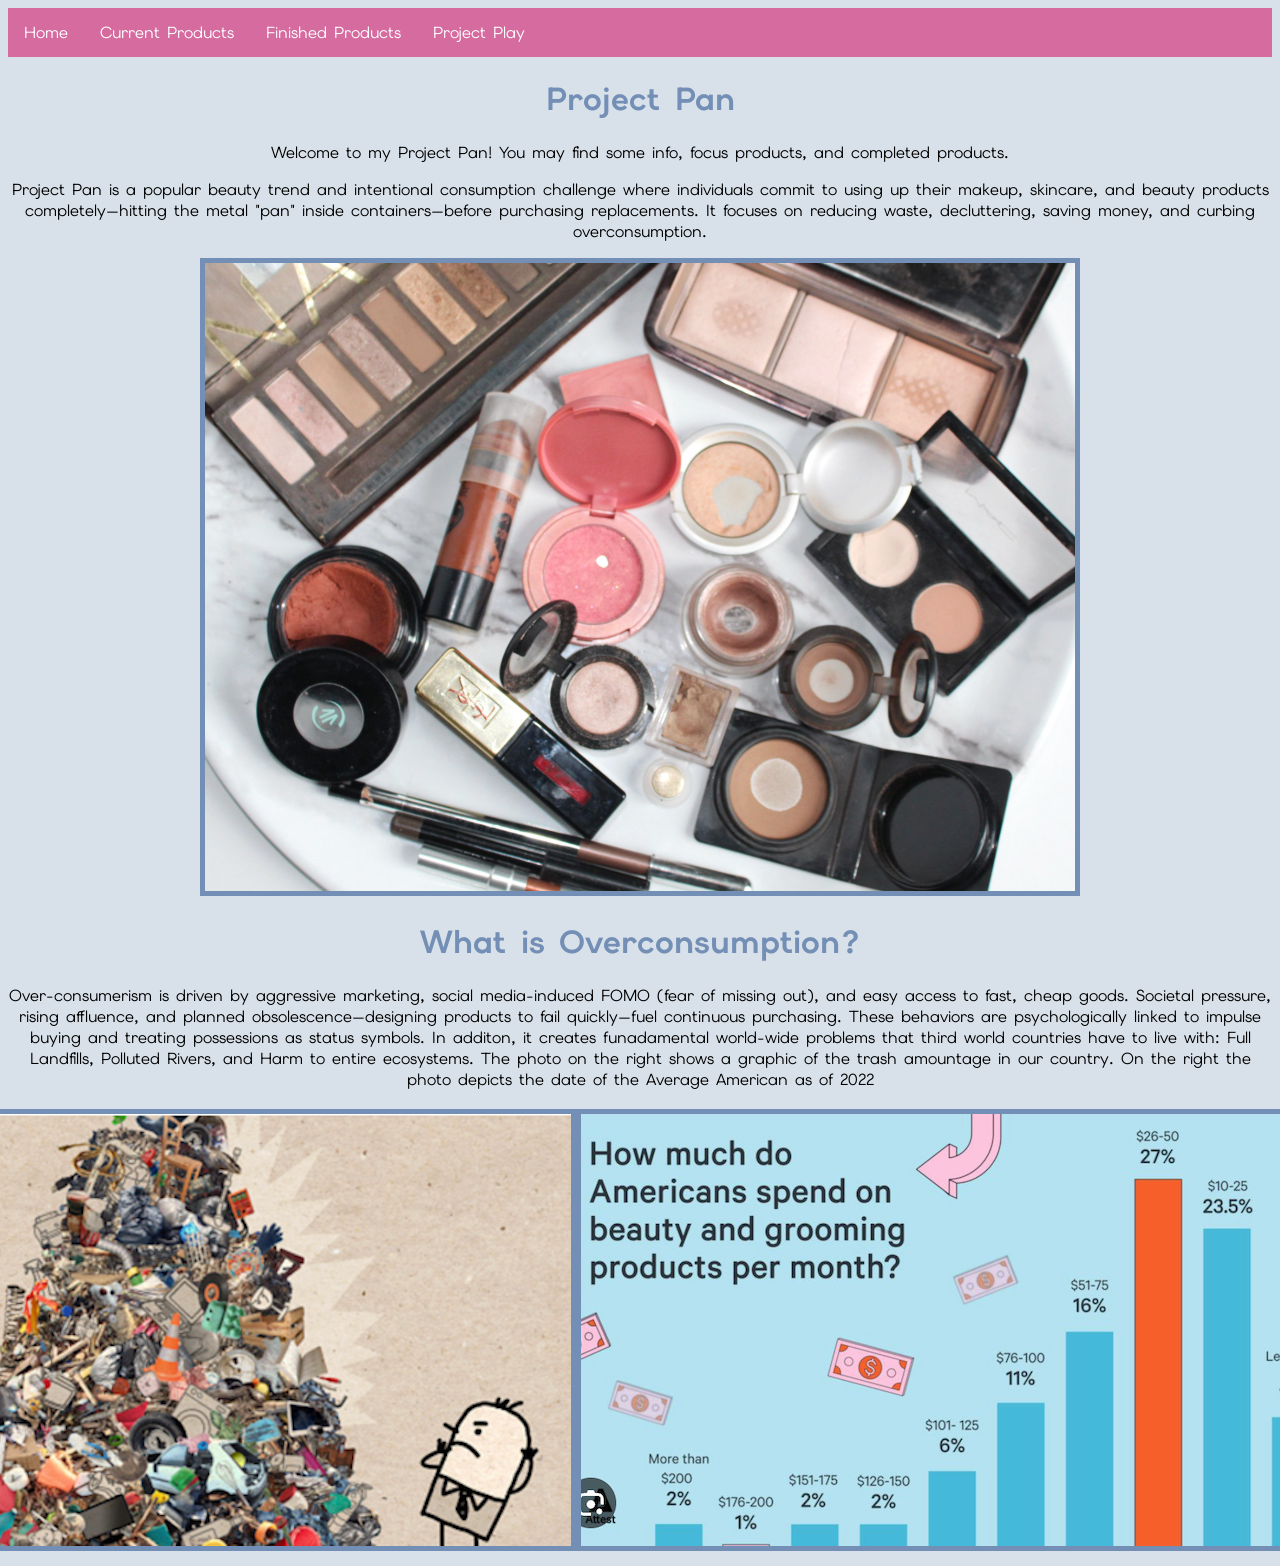
<file: index.html>
<!DOCTYPE html>
<html>
<head>
<link href="style.css" type="text/css" rel="stylesheet"/>

<link rel="preconnect" href="https://fonts.googleapis.com">
<link rel="preconnect" href="https://fonts.gstatic.com" crossorigin>
<link href="https://fonts.googleapis.com/css2?family=Elms+Sans:ital,wght@0,100..900;1,100..900&display=swap" rel="stylesheet">

</head>

<body id="IndexPage"> 
	<div class="nav">
	<ul> 
	<li><a href="index.html">Home</a></li>
	<li><a href="currentProducts.html">Current Products</a></li>
	<li><a href="finishedProducts.html">Finished Products</a></li>
	<li><a href="projectPlay.html">Project Play</a></li>
	</div>

	<center><h1>Project Pan</h1></center>
	<center><p>Welcome to my Project Pan! You may find some info, focus products, and completed products. </p></center>

	<center><p>Project Pan is a popular beauty trend and intentional consumption challenge where individuals commit to using up their makeup, skincare, and beauty products completely—hitting the metal "pan" inside containers—before purchasing replacements. It focuses on reducing waste, decluttering, saving money, and curbing overconsumption.
  </p></center>

	<center><img src="projectPan.png" alt="Project Pan"class="imageborder" /></center>
	<center><h1>What is Overconsumption?</h1></center>
	<center><p>Over-consumerism is driven by aggressive marketing, social media-induced FOMO (fear of missing out), and easy access to fast, cheap goods. Societal pressure, rising affluence, and planned obsolescence—designing products to fail quickly—fuel continuous purchasing. These behaviors are psychologically linked to impulse buying and treating possessions as status symbols. In additon, it creates funadamental world-wide problems that third world countries have to live with: Full Landfills, Polluted Rivers, and Harm to entire ecosystems. The photo on the right shows a graphic of the trash amountage in our country. On the right the photo depicts the date of the Average American as of 2022</p></center>
		<div class="containment"><div> <img src="landfill.png" alt="landfill" class="imageborder" /> </div><div><img src="importantFacts.png" class="imageborder" ></div></div>



	

	</body>
	</html>
</file>
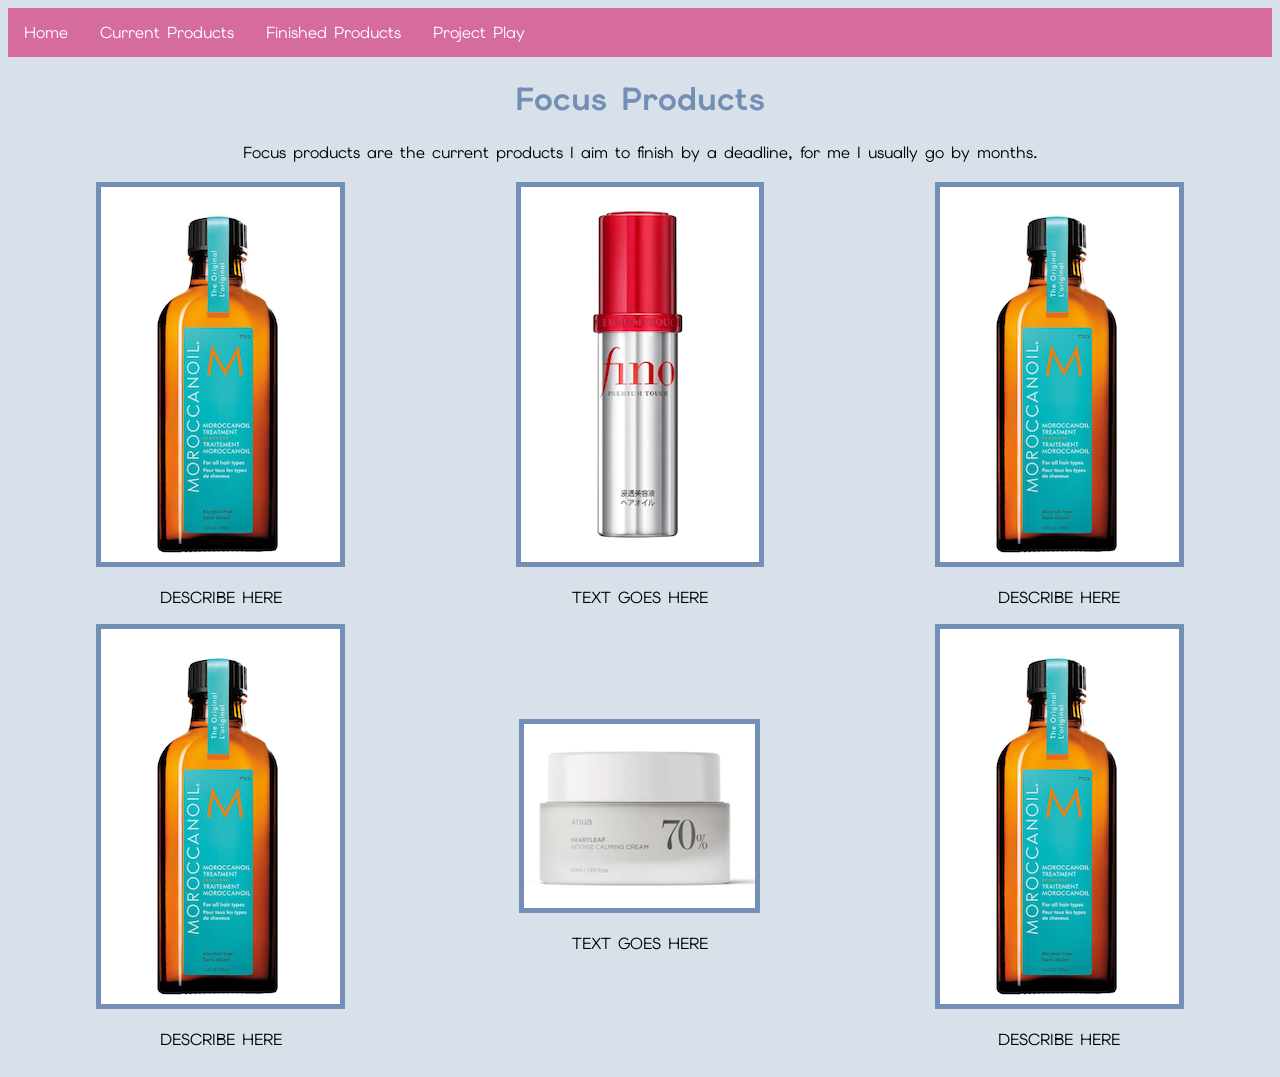
<file: currentProducts.html>
<!DOCTYPE html>
<html>
<head>

	<title>Focus Products</title>
	<link href="style.css" type="text/css" rel="stylesheet"/>
	<link rel="preconnect" href="https://fonts.googleapis.com">
<link rel="preconnect" href="https://fonts.googleapis.com">
<link rel="preconnect" href="https://fonts.gstatic.com" crossorigin>
<link href="https://fonts.googleapis.com/css2?family=Elms+Sans:ital,wght@0,100..900;1,100..900&display=swap" rel="stylesheet">

</head>
<body id="CurrentPage"> 
	

	<div class="nav">
	<ul> 
	<li><a href="index.html">Home</a></li>
	<li><a href="currentProducts.html">Current Products</a></li>
	<li><a href="finishedProducts.html">Finished Products</a></li>
	<li><a href="projectPlay.html">Project Play</a></li> </ul>
	</div>
	
<center><h1>Focus Products</h1> </center>
	<center> <p>Focus products are the current products I aim to finish by a deadline, for me I usually go by months.</p> </center>

<div class="container"><div> <img src="morrocanOil.png" alt="morrocan hair oil" class="imageborder"/> <br> <p> DESCRIBE HERE </p></div>
<div> <img src="finoOil.png" alt="Fino hair oil"class="imageborder" /><br> <p> TEXT GOES HERE </p></div> <div> <img src="morrocanOil.png" alt="morrocan hair oil" class="imageborder"/> <br> <p> DESCRIBE HERE </p></div>

<div> <img src="morrocanOil.png" alt="morrocan hair oil" class="imageborder" /> <br> <p> DESCRIBE HERE </p></div>
<div> <img src="calmingCream.png" alt="Anua Calming Cream" class="imageborder"/><br> <p> TEXT GOES HERE </p></div> <div> <img src="morrocanOil.png" alt="morrocan hair oil"class="imageborder" /> <br> <p> DESCRIBE HERE </p></div>
</div>
</body>
</html>
</file>
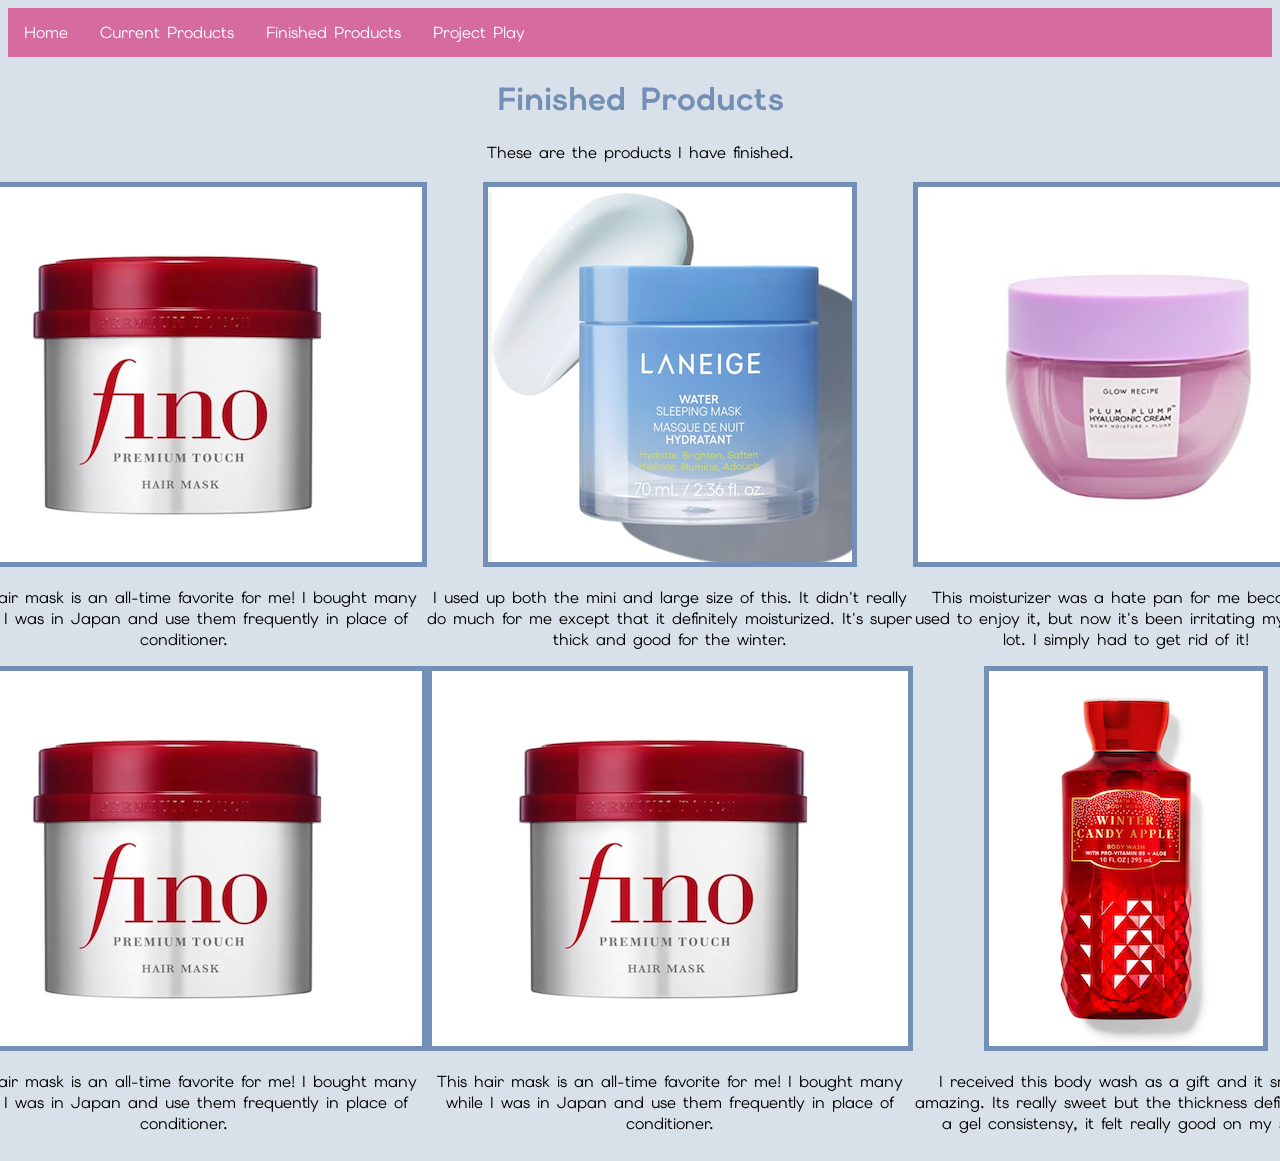
<file: finishedProducts.html>
<!DOCTYPE html>
<html>
<head>
	<link href="style.css" type="text/css" rel="stylesheet"/>
	<link rel="preconnect" href="https://fonts.googleapis.com">
<link rel="preconnect" href="https://fonts.googleapis.com">
<link rel="preconnect" href="https://fonts.gstatic.com" crossorigin>
<link href="https://fonts.googleapis.com/css2?family=Elms+Sans:ital,wght@0,100..900;1,100..900&display=swap" rel="stylesheet">
</head>

<body id="FinishedProducts">
	<div class="nav">
	<ul> 
	<li><a href="index.html">Home</a></li>
	<li><a href="currentProducts.html">Current Products</a></li>
	<li><a href="finishedProducts.html">Finished Products</a></li>
	<li><a href="projectPlay.html">Project Play</a></li>
	</div>

	<center><h1>Finished Products</h1> </center>
	<center> <p>These are the products I have finished.</p> </center>

	<div class="container">
		<div> <img src="finoMask.png" alt="Fino hair mask" class="imageborder"/> <br> <p> This hair mask is an all-time favorite for me! I bought many while I was in Japan and use them frequently in place of conditioner. </p></div>
       <div> <img src="waterSleep.png" alt="Laneige sleep mask" class="imageborder"/> <br> <p> I used up both the mini and large size of this. It didn't really do much for me except that it definitely moisturized. It's super thick and good for the winter. </p></div>
       <div> <img src="plumPlump.png" alt="Glow recipe plum plump" class="imageborder"/> <br> <p> This moisturizer was a hate pan for me because I used to enjoy it, but now it's been irritating my skin a lot. I simply had to get rid of it!</p></div>
       <div> <img src="finoMask.png" alt="Fino hair mask" class="imageborder"/> <br> <p> This hair mask is an all-time favorite for me! I bought many while I was in Japan and use them frequently in place of conditioner. </p></div>
       <div> <img src="finoMask.png" alt="Fino hair mask" class="imageborder"/> <br> <p> This hair mask is an all-time favorite for me! I bought many while I was in Japan and use them frequently in place of conditioner. </p></div>
<div> <img src="winterCandyApple.png" alt="Winter Candy apple"class="imageborder" /><br> <p> I received this body wash as a gift and it smells amazing. Its really sweet but the thickness definitely is a gel consistensy, it felt really good on my skin!  </p>
	


</body>
</html>
</file>
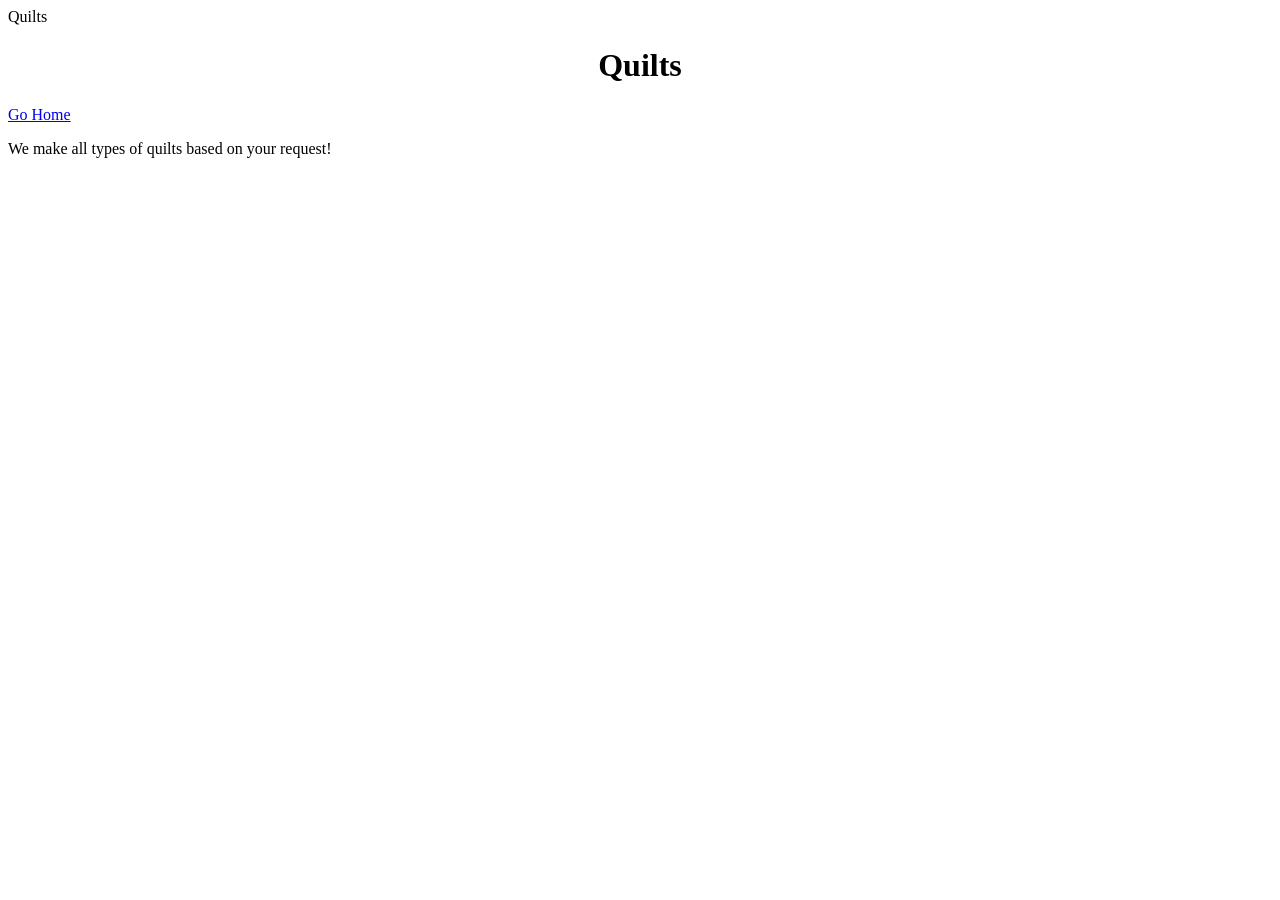
<file: lipgloss.html>
<!DOCTYPE html>
<html>
<head>
	<title?>Quilts</title?>
</head>

<body>
	<center><h1>Quilts</h1></center>
<a href="index.html">Go Home</a>
<p>We make all types of quilts based on your request! </p>
</body>
</html>
</file>
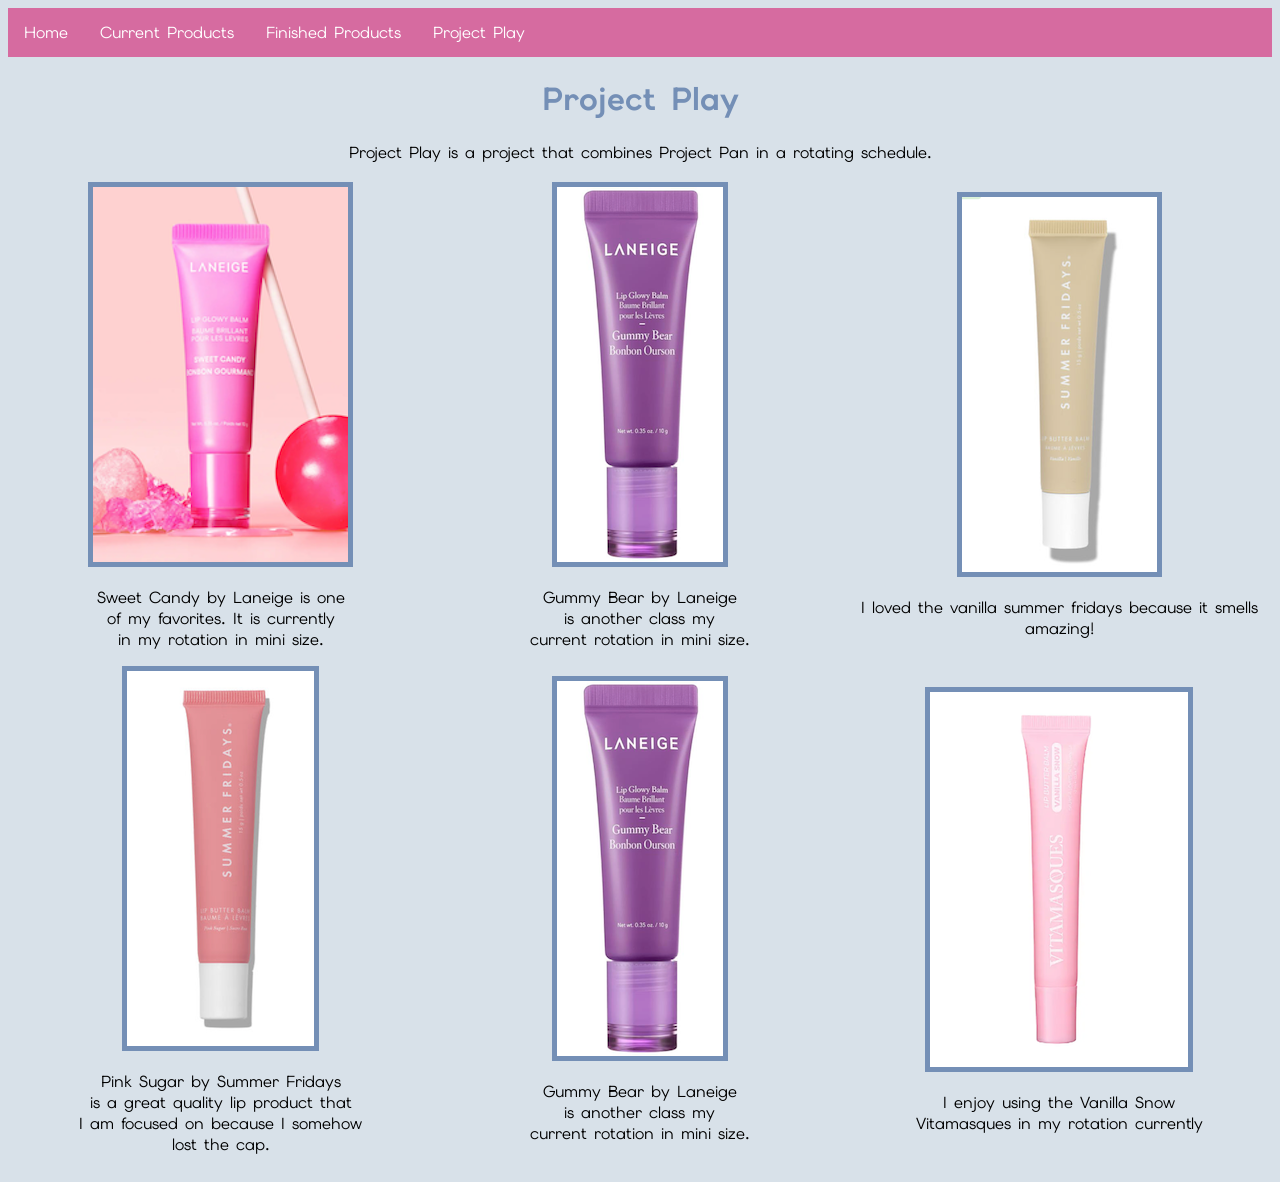
<file: projectPlay.html>
<!DOCTYPE html>
<html>
<head>
	<title> Project Play </title>
	<link href="style.css" type="text/css" rel="stylesheet"/>
	<link rel="preconnect" href="https://fonts.googleapis.com">
<link rel="preconnect" href="https://fonts.googleapis.com">
<link rel="preconnect" href="https://fonts.gstatic.com" crossorigin>
<link href="https://fonts.googleapis.com/css2?family=Elms+Sans:ital,wght@0,100..900;1,100..900&display=swap" rel="stylesheet">
</head>

<body id="ProjectPlay">
	<div class="nav">
	<ul> 
	<li><a href="index.html">Home</a></li>
	<li><a href="currentProducts.html">Current Products</a></li>
	<li><a href="finishedProducts.html">Finished Products</a></li>
	<li><a href="projectPlay.html">Project Play</a></li>
	</div>
	<center><h1> Project Play </h1> </center>
<center><p>Project Play is a project that combines Project Pan in a rotating schedule. </p></center>

<div class="container"><div> <img src="sweetCandy.png" alt="lipgloss item" class="imageborder"/> <br> <p> Sweet Candy by Laneige is one <br> of my favorites. It is currently <br> in my rotation in mini size. </p></div>
<div> <img src="gummyBear.png" alt="gummy bears" class="imageborder" /><br> <p> Gummy Bear by Laneige <br> is another class my <br> current rotation in mini size. </p></div>
<div> <img src="vanillaSummerFridays.png" class="imageborder" alt="vitamasques" /> <br> <p> I loved the vanilla summer fridays because it smells amazing! </p></div><div> <img src="pinkSugarSummerFridays.png" alt="pinks summer fridays" class="imageborder"/> <br> <p> Pink Sugar by Summer Fridays <br> is a great quality lip product that <br> I am focused on because I somehow <br> lost the cap. </p></div>
<div> <img src="gummyBear.png" alt="gummy bears" class="imageborder" /><br> <p> Gummy Bear by Laneige <br> is another class my <br> current rotation in mini size. </p></div>
<div> <img src="vitamasques.png" class="imageborder" alt="vitamasques" /> <br> <p> I enjoy using the Vanilla Snow <br> Vitamasques in my rotation currently </p></div></div>
</body>
</html>
</file>
<file: style.css>
body {

	background-color: #D8E1E9;
}
.imageborder{
	border:5px solid #748FB6;
}

 .container {
	display:grid;
	grid-template-columns: 1fr 1fr 1fr;
  
  padding: 3px;
  justify-content: center;
  align-items: center;
  text-align: center;
}

.containment{
display:grid;
grid-template-columns:1fr 1fr;

padding: 3px;
  justify-content: center;
  align-items: center;
  text-align: center;
}
	
}
.container div {
	padding:10px;
	margin:5px;
}
#IndexPage h1{ color: #748FB6;
	}
#FinishedProducts h1
{color: #748FB6;}

#ProjectPlay h1{color: #748FB6;
}

#CurrentPage h1{ color: #748FB6;
}
div { border:2px #D66BA0;
} 

h1, p, li {
  
  font-family: "Elms Sans", sans-serif;
  font-optical-sizing: auto;
  font-weight: <weight>;
  font-style: normal;
}
ul {
  list-style-type: none;
  margin: 0;
  padding: 0;
  overflow: hidden;
  background-color: #D66BA0;
}

ul li {
  float: left;
}

ul li a {
  display: block;
  color: white;
  text-align: center;
  padding: 14px 16px;
  text-decoration: none;
}

ul li a:hover {
  background-color: #85629B;
}
</file>
